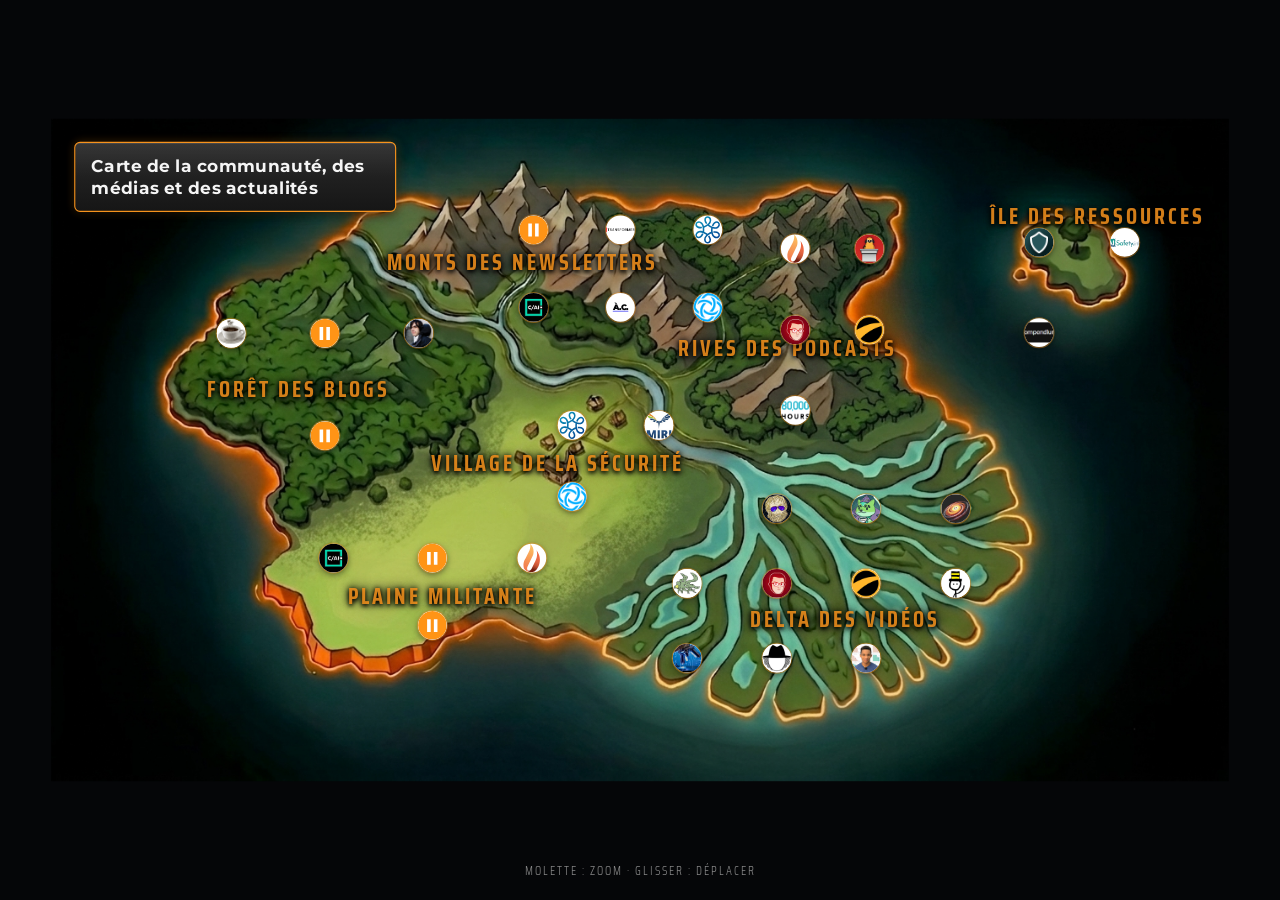
<file: index.html>
<!DOCTYPE html>
<html lang="fr">
<head>
  <meta charset="UTF-8" />
  <meta name="viewport" content="width=device-width, initial-scale=1.0" />
  <title>Carte Pause IA</title>

  <!-- Polices Google Fonts (charte PauseAI) -->
  <link rel="preconnect" href="https://fonts.googleapis.com" />
  <link rel="preconnect" href="https://fonts.gstatic.com" crossorigin />
  <link
    href="https://fonts.googleapis.com/css2?family=Montserrat:wght@700;900&family=Roboto+Slab:wght@300;700&family=Saira+Condensed:wght@700&display=swap"
    rel="stylesheet"
  />

  <!-- Feuilles de style : base (variables + reset) puis carte -->
  <link rel="stylesheet" href="assets/css/base.css" />
  <link rel="stylesheet" href="assets/css/map.css" />

  <!-- ============================================================
       SCRIPT BLOQUANT : calcule la transform initiale du stage
       AVANT que le HTML soit rendu. Injecte une balise <style>
       qui place le stage exactement au bon endroit dès la première
       frame. Aucun "flash" possible.
       (La carte est désormais centrée plein écran : plus d'offset
        de navigation.)
       ============================================================ -->
  <script>
    (function () {
      var MAP_W = 2048, MAP_H = 1152;
      var vw = window.innerWidth;
      var vh = window.innerHeight;
      var margin = 0.92;  /* 0.92 = petite marge de respiration ; passe à 1 pour coller aux bords */
      var scale = Math.min((vw / MAP_W) * margin, (vh / MAP_H) * margin);
      var x = (vw - MAP_W * scale) / 2;
      var y = (vh - MAP_H * scale) / 2;  /* carte centrée verticalement (plein écran) */
      // On expose ces valeurs pour map.js (qui les utilisera pour le pan/zoom)
      window.__mapInitialFit = { scale: scale, x: x, y: y };
      // Et on injecte la transform en CSS pour qu'elle s'applique au rendu initial
      var s = document.createElement('style');
      s.textContent =
        '.map-stage{transform:translate(' + x + 'px,' + y + 'px) scale(' + scale + ');' +
        'transform-origin:0 0;visibility:visible !important}';
      document.head.appendChild(s);
    })();
  </script>
</head>

<body>

  <!-- ============================================================
       CARTE INTERACTIVE
       - .map-viewport : zone visible plein écran
       - .map-stage : conteneur que le pan/zoom manipule (image + SVG ensemble)
       - <img> : la carte de fond
       - <svg> : les polygones de zones, superposés à l'image
       ============================================================ -->
  <div class="map-viewport" id="mapViewport">
    <div class="map-stage" id="mapStage">

      <img
        src="assets/images/map.png"
        alt="Carte des ressources Pause IA"
        class="map-image"
      />

      <!-- Le viewBox correspond aux dimensions natives de l'image (2048×1152).
           Toutes les coordonnées des polygones sont exprimées dans ce repère. -->
      <svg
        class="map-zones"
        viewBox="0 0 2048 1152"
        preserveAspectRatio="xMidYMid meet"
      >

        <!-- ============================================================
             LES 8 ZONES THÉMATIQUES
             Coordonnées en pixels-image (repère 2048×1152).
             ============================================================ -->

         <!-- Forêt des blogs -->
        <polygon
          class="zone"
          data-name="Forêt des blogs"
          fill="transparent"
          stroke="none"
          points="
            505,200
            550,237
            614,303
            669,368
            745,379
            782,399
            802,455
            793,492
            770,528
            762,577
            749,623
            720,640
            677,635
            638,656
            556,701
            477,725
            430,729
            388,724
            350,711
            330,685
            298,645
            218,613
            173,564
            150,485
            169,377
            234,311
            312,260
            392,237
            441,205
            474,195
            505,200
          "
        />

         <!-- Monts des newsletters -->
        <polygon
          class="zone"
          data-name="Monts des newsletters"
          fill="transparent"
          stroke="none"
          points="
            1079,455
            1033,463
            999,454
            940,452
            887,460
            831,439
            800,422
            787,383
            755,370
            685,355
            635,322
            603,285
            571,260
            536,217
            554,164
            622,107
            683,92
            778,72
            828,58
            911,75
            1025,103
            1093,114
            1182,118
            1278,144
            1293,198
            1263,256
            1206,281
            1160,320
            1157,383
            1132,423
            1104,442
            1078,453
          "
        />

         <!-- Village de la sécurité -->
        <polygon
          class="zone"
          data-name="Village de la sécurité"
          fill="transparent"
          stroke="none"
          points="
            801,475
            772,517
            756,571
            763,617
            817,674
            911,719
            969,761
            1038,782
            1080,756
            1102,734
            1140,708
            1178,670
            1181,638
            1185,592
            1204,555
            1207,501
            1201,443
            1175,417
            1131,408
            1053,422
            1005,427
            939,429
            868,444
            819,460
            799,472
          "
        />

         <!-- Plaine militante -->
        <polygon
          class="zone"
          data-name="Plaine militante"
          fill="transparent"
          stroke="none"
          points="
            408,751
            457,726
            485,714
            521,711
            560,694
            592,672
            637,654
            686,647
            729,647
            765,650
            790,660
            810,674
            838,682
            858,695
            888,704
            924,719
            948,738
            972,763
            1000,791
            1008,814
            1001,836
            988,854
            944,876
            890,887
            854,906
            806,910
            777,898
            749,896
            705,914
            652,962
            600,990
            552,998
            506,988
            466,986
            434,974
            408,939
            385,896
            349,872
            318,835
            322,794
            346,772
            376,758
            408,752
          "
        />

        <!-- Rives des podcasts -->
        <polygon
          class="zone"
          data-name="Rives des podcasts"
          fill="transparent"
          stroke="none"
          points="
            1175,453
            1179,510
            1167,585
            1165,620
            1207,645
            1306,647
            1371,629
            1458,619
            1503,598
            1529,563
            1552,513
            1551,480
            1534,439
            1537,390
            1507,348
            1482,310
            1502,252
            1524,186
            1513,129
            1479,104
            1398,86
            1330,87
            1290,109
            1270,160
            1252,216
            1225,277
            1195,325
            1170,385
            1170,446
          "
        />

         <!-- Delta des vidéos -->
        <polygon
          class="zone"
          data-name="Delta des vidéos"
          fill="transparent"
          stroke="none"
          points="
            1220,650
            1308,634
            1402,618
            1505,582
            1561,556
            1636,548
            1657,571
            1686,606
            1708,655
            1729,740
            1724,828
            1689,888
            1634,944
            1540,1015
            1457,1050
            1402,1062
            1329,1068
            1237,1068
            1160,1050
            1108,1034
            1029,996
            974,968
            950,930
            966,864
            1010,811
            1073,748
            1149,700
            1220,651
          "
        />

         <!-- Île des ressources -->
        <polygon
          class="zone"
          data-name="Île des ressources"
          fill="transparent"
          stroke="none"
          points="
            1597,314
            1577,263
            1568,206
            1572,148
            1579,106
            1608,79
            1664,62
            1723,59
            1789,62
            1848,86
            1909,138
            1971,215
            2008,271
            2017,335
            2015,400
            1995,451
            1968,485
            1928,516
            1884,528
            1825,517
            1763,488
            1699,437
            1645,376
            1597,315
          "
        />

      </svg>

      <!-- ============================================================
           LABELS STATIQUES DES ZONES
           Position fixe en pixels-image (repère 2048×1152).
           Toujours visibles, fondent dans le décor.
           Au survol du polygone correspondant, ils prennent un fond noir.
           ============================================================ -->
      <div class="zone-labels">
        <div class="zone-static-label" data-zone="foret"        style="left: 430px; top: 470px;">Forêt des blogs</div>
        <div class="zone-static-label" data-zone="monts"        style="left: 820px; top: 250px;">Monts des newsletters</div>
        <div class="zone-static-label" data-zone="village"      style="left: 880px; top: 600px;">Village de la sécurité</div>
        <div class="zone-static-label" data-zone="plaine"       style="left: 680px; top: 830px;">Plaine militante</div>
        <div class="zone-static-label" data-zone="rives"        style="left: 1280px; top: 400px;">Rives des podcasts</div>
        <div class="zone-static-label" data-zone="delta"        style="left: 1380px; top: 870px;">Delta des vidéos</div>
        <div class="zone-static-label" data-zone="ile"          style="left: 1820px; top: 170px;">Île des ressources</div>
      </div>

      <!-- Conteneur des sources (injectées par map.js) -->
      <div class="map-sources" id="mapSources"></div>

      <!-- ============================================================
           TITRE DE LA CARTE
           Placé DANS le stage : suit le pan/zoom comme l'image de fond.
           Position en pixels-image (repère 2048×1152).
           ============================================================ -->
      <div class="map-title">
        <div class="map-title-text">Carte de la communauté, des médias et des actualités</div>
      </div>

    </div>
  </div>

  <!-- Bulle d'info qui apparaît à côté d'une source au survol -->
  <div class="source-tooltip" id="sourceTooltip">
    <div class="source-tooltip-header">
      <span class="source-tooltip-flag" id="sourceTooltipFlag"></span>
      <span class="source-tooltip-title" id="sourceTooltipTitle"></span>
    </div>
    <div class="source-tooltip-desc" id="sourceTooltipDesc"></div>
  </div>

  <!-- Indication discrète en bas de l'écran -->
  <div class="hint">Molette : zoom · Glisser : déplacer</div>

  <!-- ============================================================
       SCRIPT : pan/zoom maison + chargement des sources
       (nav.js retiré : plus de barre de navigation)
       ============================================================ -->
  <script src="assets/js/map.js"></script>

</body>
</html>
</file>
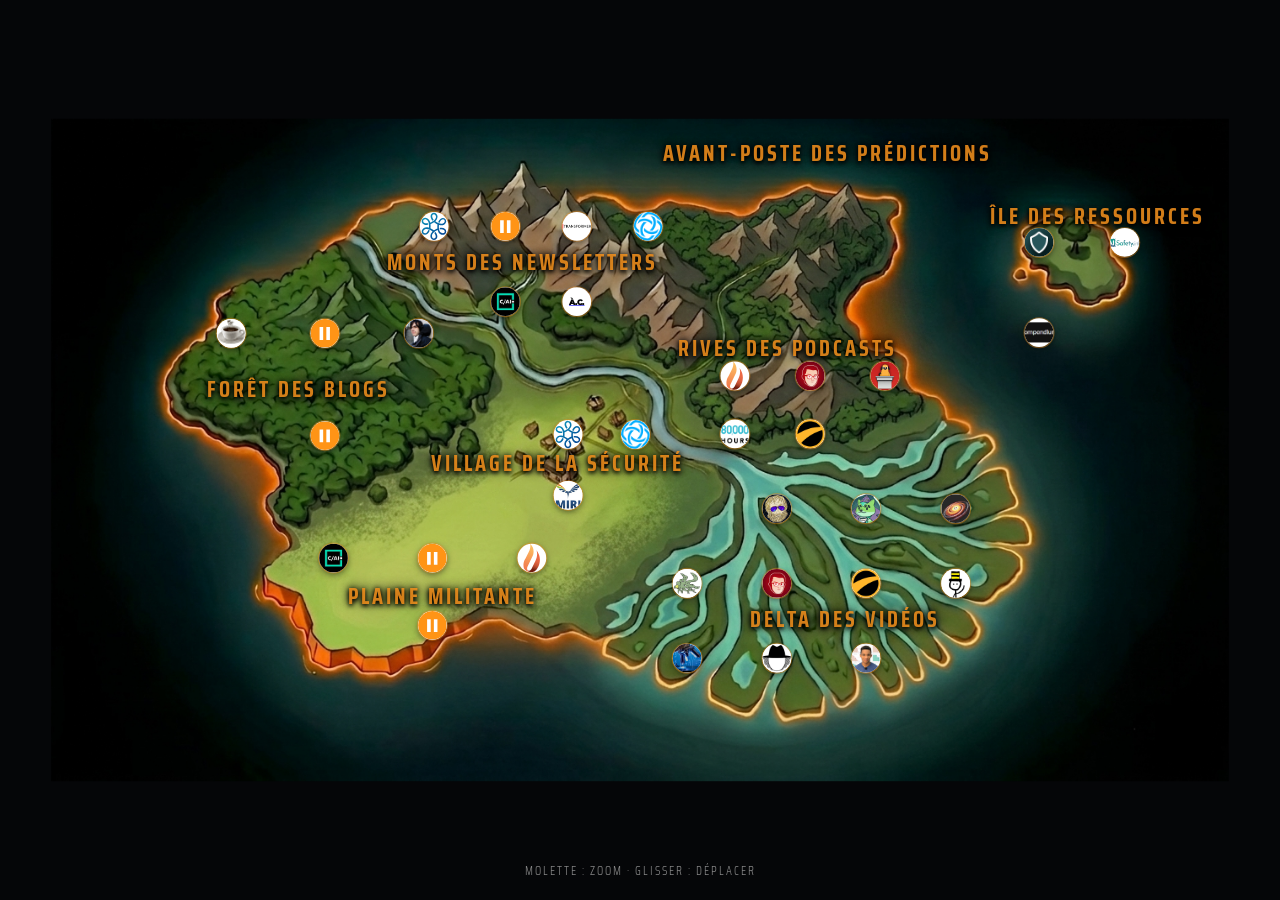
<file: map.html>
<!DOCTYPE html>
<html lang="fr">
<head>
  <meta charset="UTF-8" />
  <meta name="viewport" content="width=device-width, initial-scale=1.0" />
  <title>Carte Pause IA</title>

  <!-- Polices Google Fonts (charte PauseAI) -->
  <link rel="preconnect" href="https://fonts.googleapis.com" />
  <link rel="preconnect" href="https://fonts.gstatic.com" crossorigin />
  <link
    href="https://fonts.googleapis.com/css2?family=Montserrat:wght@700;900&family=Roboto+Slab:wght@300;700&family=Saira+Condensed:wght@700&display=swap"
    rel="stylesheet"
  />

  <!-- Feuilles de style : base (variables + reset) puis carte -->
  <link rel="stylesheet" href="assets/css/base.css" />
  <link rel="stylesheet" href="assets/css/map.css" />

  <!-- ============================================================
       SCRIPT BLOQUANT : calcule la transform initiale du stage
       AVANT que le HTML soit rendu. Injecte une balise <style>
       qui place le stage exactement au bon endroit dès la première
       frame. Aucun "flash" possible.
       (La carte est désormais centrée plein écran : plus d'offset
        de navigation.)
       ============================================================ -->
  <script>
    (function () {
      var MAP_W = 2048, MAP_H = 1152;
      var vw = window.innerWidth;
      var vh = window.innerHeight;
      var margin = 0.92;  /* 0.92 = petite marge de respiration ; passe à 1 pour coller aux bords */
      var scale = Math.min((vw / MAP_W) * margin, (vh / MAP_H) * margin);
      var x = (vw - MAP_W * scale) / 2;
      var y = (vh - MAP_H * scale) / 2;  /* carte centrée verticalement (plein écran) */
      // On expose ces valeurs pour map.js (qui les utilisera pour le pan/zoom)
      window.__mapInitialFit = { scale: scale, x: x, y: y };
      // Et on injecte la transform en CSS pour qu'elle s'applique au rendu initial
      var s = document.createElement('style');
      s.textContent =
        '.map-stage{transform:translate(' + x + 'px,' + y + 'px) scale(' + scale + ');' +
        'transform-origin:0 0;visibility:visible !important}';
      document.head.appendChild(s);
    })();
  </script>
</head>

<body>

  <!-- ============================================================
       CARTE INTERACTIVE
       - .map-viewport : zone visible plein écran
       - .map-stage : conteneur que le pan/zoom manipule (image + SVG ensemble)
       - <img> : la carte de fond
       - <svg> : les polygones de zones, superposés à l'image
       ============================================================ -->
  <div class="map-viewport" id="mapViewport">
    <div class="map-stage" id="mapStage">

      <img
        src="assets/images/map.png"
        alt="Carte des ressources Pause IA"
        class="map-image"
      />

      <!-- Le viewBox correspond aux dimensions natives de l'image (2048×1152).
           Toutes les coordonnées des polygones sont exprimées dans ce repère. -->
      <svg
        class="map-zones"
        viewBox="0 0 2048 1152"
        preserveAspectRatio="xMidYMid meet"
      >

        <!-- ============================================================
             LES 8 ZONES THÉMATIQUES
             Coordonnées en pixels-image (repère 2048×1152).
             ============================================================ -->

         <!-- Forêt des blogs -->
        <polygon
          class="zone"
          data-name="Forêt des blogs"
          fill="transparent"
          stroke="none"
          points="
            505,200
            550,237
            614,303
            669,368
            745,379
            782,399
            802,455
            793,492
            770,528
            762,577
            749,623
            720,640
            677,635
            638,656
            556,701
            477,725
            430,729
            388,724
            350,711
            330,685
            298,645
            218,613
            173,564
            150,485
            169,377
            234,311
            312,260
            392,237
            441,205
            474,195
            505,200
          "
        />

         <!-- Monts des newsletters -->
        <polygon
          class="zone"
          data-name="Monts des newsletters"
          fill="transparent"
          stroke="none"
          points="
            1052,444
            974,429
            906,424
            853,435
            814,407
            786,359
            737,339
            669,319
            641,284
            606,265
            582,243
            552,204
            542,176
            558,146
            605,116
            673,99
            733,91
            781,72
            821,56
            850,62
            890,78
            950,112
            1002,147
            1089,206
            1125,256
            1140,304
            1162,376
            1148,421
            1114,439
            1080,449
            1052,444
          "
        />

         <!-- Village de la sécurité -->
        <polygon
          class="zone"
          data-name="Village de la sécurité"
          fill="transparent"
          stroke="none"
          points="
            833,461
            797,519
            781,577
            782,623
            812,663
            844,682
            889,700
            941,727
            984,750
            1042,760
            1086,740
            1134,696
            1133,640
            1105,600
            1065,567
            1037,527
            1018,463
            929,444
            869,463
            834,460
          "
        />

         <!-- Plaine militante -->
        <polygon
          class="zone"
          data-name="Plaine militante"
          fill="transparent"
          stroke="none"
          points="
            408,751
            457,726
            485,714
            521,711
            560,694
            592,672
            637,654
            686,647
            729,647
            765,650
            790,660
            810,674
            838,682
            858,695
            888,704
            924,719
            948,738
            972,763
            1000,791
            1008,814
            1001,836
            988,854
            944,876
            890,887
            854,906
            806,910
            777,898
            749,896
            705,914
            652,962
            600,990
            552,998
            506,988
            466,986
            434,974
            408,939
            385,896
            349,872
            318,835
            322,794
            346,772
            376,758
            408,752
          "
        />

        <!-- Rives des podcasts -->
        <polygon
          class="zone"
          data-name="Rives des podcasts"
          fill="transparent"
          stroke="none"
          points="
            1137,441
            1088,466
            1066,485
            1058,531
            1086,567
            1130,598
            1168,638
            1244,650
            1314,633
            1406,610
            1488,583
            1558,554
            1581,509
            1569,465
            1526,426
            1496,387
            1449,369
            1384,366
            1329,349
            1254,345
            1224,361
            1182,397
            1166,421
            1137,442
          "
        />

         <!-- Delta des vidéos -->
        <polygon
          class="zone"
          data-name="Delta des vidéos"
          fill="transparent"
          stroke="none"
          points="
            1220,650
            1308,634
            1402,618
            1505,582
            1561,556
            1636,548
            1657,571
            1686,606
            1708,655
            1729,740
            1724,828
            1689,888
            1634,944
            1540,1015
            1457,1050
            1402,1062
            1329,1068
            1237,1068
            1160,1050
            1108,1034
            1029,996
            974,968
            950,930
            966,864
            1010,811
            1073,748
            1149,700
            1220,651
          "
        />

          <!-- Avant-poste des prédictions -->
        <polygon
          class="zone"
          data-name="Avant-poste des prédictions"
          fill="transparent"
          stroke="none"
          points="
            1240,324
            1290,324
            1353,324
            1413,323
            1473,322
            1504,319
            1532,303
            1548,279
            1565,243
            1569,203
            1570,150
            1565,95
            1545,76
            1514,60
            1460,55
            1381,55
            1312,52
            1266,51
            1206,56
            1142,59
            1109,59
            1061,68
            1041,100
            1033,134
            1049,178
            1093,216
            1141,259
            1173,303
            1206,323
            1240,326
          "
        />

         <!-- Île des ressources -->
        <polygon
          class="zone"
          data-name="Île des ressources"
          fill="transparent"
          stroke="none"
          points="
            1597,314
            1577,263
            1568,206
            1572,148
            1579,106
            1608,79
            1664,62
            1723,59
            1789,62
            1848,86
            1909,138
            1971,215
            2008,271
            2017,335
            2015,400
            1995,451
            1968,485
            1928,516
            1884,528
            1825,517
            1763,488
            1699,437
            1645,376
            1597,315
          "
        />

      </svg>

      <!-- ============================================================
           LABELS STATIQUES DES ZONES
           Position fixe en pixels-image (repère 2048×1152).
           Toujours visibles, fondent dans le décor.
           Au survol du polygone correspondant, ils prennent un fond noir.
           ============================================================ -->
      <div class="zone-labels">
        <div class="zone-static-label" data-zone="foret"        style="left: 430px; top: 470px;">Forêt des blogs</div>
        <div class="zone-static-label" data-zone="monts"        style="left: 820px; top: 250px;">Monts des newsletters</div>
        <div class="zone-static-label" data-zone="village"      style="left: 880px; top: 600px;">Village de la sécurité</div>
        <div class="zone-static-label" data-zone="plaine"       style="left: 680px; top: 830px;">Plaine militante</div>
        <div class="zone-static-label" data-zone="rives"        style="left: 1280px; top: 400px;">Rives des podcasts</div>
        <div class="zone-static-label" data-zone="delta"        style="left: 1380px; top: 870px;">Delta des vidéos</div>
        <div class="zone-static-label" data-zone="avant-poste"  style="left: 1350px; top: 60px;">Avant-poste des prédictions</div>
        <div class="zone-static-label" data-zone="ile"          style="left: 1820px; top: 170px;">Île des ressources</div>
      </div>

      <!-- ============================================================
           CONTENEUR DES SOURCES
           Les cercles des sources sont injectés ici par map.js
           à partir de data/ressources.json.
           ============================================================ -->
      <div class="map-sources" id="mapSources"></div>

    </div>
  </div>

  <!-- Bulle d'info qui apparaît à côté d'une source au survol -->
  <div class="source-tooltip" id="sourceTooltip">
    <div class="source-tooltip-header">
      <span class="source-tooltip-flag" id="sourceTooltipFlag"></span>
      <span class="source-tooltip-title" id="sourceTooltipTitle"></span>
    </div>
    <div class="source-tooltip-desc" id="sourceTooltipDesc"></div>
  </div>

  <!-- Indication discrète en bas de l'écran -->
  <div class="hint">Molette : zoom · Glisser : déplacer</div>

  <!-- ============================================================
       SCRIPT : pan/zoom maison + chargement des sources
       (nav.js retiré : plus de barre de navigation)
       ============================================================ -->
  <script src="assets/js/map.js"></script>

</body>
</html>
</file>
<file: assets/css/base.css>
/* ============================================================
   BASE.CSS — Fondation du module carte
   Variables de charte, reset, typographie.
   (Les styles de navigation du site d'origine ont été retirés :
    ce fichier ne sert plus qu'à la carte autonome.)
   ============================================================ */

/* ----- Variables de la charte PauseAI -----
   Définies une fois ici, réutilisées par map.css. */
:root {
  --orange: #f7931d;
  --orange-bright: #ffa94d;
  --orange-dim: #c46a12;
  --bg: #050608;          /* fond général : presque noir, très légèrement bleuté */
  --text: #f5f5f5;
  --text-dim: #888;
}

/* ----- Reset minimal ----- */
* { margin: 0; padding: 0; box-sizing: border-box; }
html, body { height: 100%; }

body {
  background: var(--bg);
  color: var(--text);
  font-family: 'Roboto Slab', serif;
  font-weight: 300;
}
</file>
<file: assets/css/map.css>
/* ============================================================
   MAP.CSS — Styles spécifiques à la carte interactive
   Viewport, stage, zones SVG, label de survol
   ============================================================ */

/* La page de la carte n'a pas de scroll (carte plein écran). */
body { overflow: hidden; }

/* ----- Viewport : la zone visible (= l'écran entier) -----
   C'est CE conteneur qui ne bouge pas. Panzoom déplace .map-stage
   à l'intérieur. */
.map-viewport {
  position: relative;
  width: 100vw;
  height: 100vh;
  overflow: hidden;
  cursor: grab;
}
.map-viewport:active { cursor: grabbing; }

/* ----- Stage : le conteneur que Panzoom manipule -----
   La transform initiale (centrage) est appliquée par le script
   inline dans le <head> de index.html, AVANT le premier rendu.
   Pas de visibility: hidden ici, plus besoin. */
.map-stage {
  width: 2048px;       /* dimensions natives de l'image upscalée */
  height: 1152px;
  position: absolute;
  top: 0;
  left: 0;
  transform-origin: 0 0;
}

/* L'image de la carte */
.map-image {
  width: 100%;
  height: 100%;
  display: block;
  user-select: none;
  -webkit-user-drag: none;
  pointer-events: none; /* l'image ne capture pas la souris, le SVG si */
}

/* Le SVG des zones se superpose parfaitement à l'image. */
.map-zones {
  position: absolute;
  top: 0; left: 0;
  width: 100%;
  height: 100%;
}

/* ----- Style des zones interactives -----
   IMPORTANT : on veut UNIQUEMENT un contour brillant au survol.
   Pas de remplissage. La forme s'illumine par ses bords. */
.zone {
  fill: transparent !important;
  stroke: transparent !important;
  stroke-width: 0;
  outline: none !important;
  cursor: pointer;
  transition: stroke 0.25s ease, stroke-width 0.25s ease;
}
.zone:hover,
.zone:focus,
.zone:active {
  fill: transparent !important;
  stroke: var(--orange) !important;
  stroke-width: 4 !important;
  outline: none !important;
  /* Léger glow autour du trait pour le rendre plus présent */
  filter: drop-shadow(0 0 6px var(--orange));
}

/* ============================================================
   LABELS STATIQUES DES ZONES
   Toujours visibles, posés à des positions fixes en pixels-image.
   Ils suivent le pan/zoom de la carte (dans .map-stage).
   ============================================================ */
.zone-labels {
  position: absolute;
  top: 0; left: 0;
  width: 100%;
  height: 100%;
  pointer-events: none;
}
.zone-static-label {
  position: absolute;
  font-family: 'Saira Condensed', sans-serif;
  font-weight: 700;
  font-size: 22px;
  letter-spacing: 3px;
  text-transform: uppercase;
  color: rgba(247, 147, 29, 0.85);
  text-shadow:
    0 0 12px rgba(0, 0, 0, 0.9),
    0 0 6px rgba(0, 0, 0, 0.9),
    0 2px 4px rgba(0, 0, 0, 1);
  white-space: nowrap;
  user-select: none;
  pointer-events: none;
  /* Padding nécessaire pour que le fond noir ait une marge autour du texte */
  padding: 6px 12px;
  border-radius: 3px;
  transition: background 0.25s ease, border-color 0.25s ease, color 0.25s ease;
  border: 1px solid transparent;
  /* Le scale inverse est appliqué par JS dans apply() pour garder
     une taille constante au zoom. translate(-50%, -50%) recentre
     le label sur son point d'ancrage (left/top dans le HTML). */
  transform-origin: center center;
  transform: translate(-50%, -50%);
}
.zone-static-label.active {
  background: rgba(5, 6, 8, 0.92);
  border-color: var(--orange);
  color: var(--orange);
  box-shadow: 0 0 16px rgba(247, 147, 29, 0.4);
}

/* ============================================================
   CERCLES DES SOURCES
   Cercles blancs (50px) avec logo couleur dedans, posés sur la
   carte. Au survol : agrandissement + tooltip à côté.
   ============================================================ */
.map-sources {
  position: absolute;
  top: 0; left: 0;
  width: 100%;
  height: 100%;
  pointer-events: none; /* on autorise les clics seulement sur les enfants */
}

.source-marker {
  position: absolute;
  width: 50px;
  height: 50px;
  margin-left: -25px;  /* centre le cercle sur ses coordonnées */
  margin-top: -25px;
  border-radius: 50%;
  background: #ffffff;
  box-shadow:
    0 0 0 2px rgba(247, 147, 29, 0.4),
    0 4px 12px rgba(0, 0, 0, 0.5);
  cursor: pointer;
  pointer-events: auto;
  display: flex;
  align-items: center;
  justify-content: center;
  overflow: hidden;
  transition: transform 0.2s ease, box-shadow 0.2s ease;
}
.source-marker:hover {
  transform: scale(1.25);
  box-shadow:
    0 0 0 3px var(--orange),
    0 0 16px rgba(247, 147, 29, 0.7),
    0 6px 16px rgba(0, 0, 0, 0.6);
  z-index: 20;
}
.source-marker img {
  width: 100%;
  height: 100%;
  object-fit: contain;
  user-select: none;
  -webkit-user-drag: none;
  pointer-events: none;
}

/* Variante "large" : pour les logos qui ont beaucoup d'espace blanc autour
   et qui paraissent trop petits à 90%. Permet au logo de remplir totalement
   le cercle (et de déborder un peu pour rendre l'élément visuel plus grand). */
.source-marker.large img {
  width: 150%;
  height: 150%;
}

/* Fallback quand pas de logo : texte sur fond blanc.
   Taille adaptée pour 2 à 4 caractères dans un cercle de 50px. */
.source-marker-fallback {
  font-family: 'Montserrat', sans-serif;
  font-weight: 900;
  font-size: 14px;
  color: #050608;
  text-transform: uppercase;
  text-align: center;
  line-height: 1;
  letter-spacing: -0.5px;
}

/* ============================================================
   BULLE D'INFO DES SOURCES
   Affichée à côté du cercle survolé (statique, ne suit pas la souris).
   ============================================================ */
.source-tooltip {
  position: fixed;
  z-index: 100;
  max-width: 280px;
  padding: 12px 16px;
  background: rgba(5, 6, 8, 0.96);
  border: 1px solid var(--orange);
  border-radius: 4px;
  box-shadow: 0 0 24px rgba(247, 147, 29, 0.35);
  opacity: 0;
  transform: translateY(4px);
  transition: opacity 0.18s ease, transform 0.18s ease;
  pointer-events: none;
}
.source-tooltip.visible {
  opacity: 1;
  transform: translateY(0);
}
.source-tooltip-header {
  display: flex;
  align-items: center;
  gap: 8px;
  margin-bottom: 6px;
}
.source-tooltip-flag {
  font-size: 16px;
  line-height: 1;
  display: flex;
  align-items: center;
}
.source-tooltip-flag-img {
  width: 22px;
  height: auto;
  display: block;
  border-radius: 2px;
  box-shadow: 0 0 0 1px rgba(255, 255, 255, 0.15);
}
.source-tooltip-title {
  font-family: 'Montserrat', sans-serif;
  font-weight: 700;
  font-size: 14px;
  color: var(--orange);
  letter-spacing: 0.5px;
}
.source-tooltip-desc {
  font-family: 'Roboto Slab', serif;
  font-weight: 300;
  font-size: 13px;
  line-height: 1.5;
  color: var(--text);
}

/* ============================================================
   INDICATION DISCRÈTE EN BAS
   ============================================================ */
.hint {
  position: fixed;
  bottom: 20px;
  left: 50%;
  transform: translateX(-50%);
  font-family: 'Saira Condensed', sans-serif;
  font-size: 12px;
  color: var(--text-dim);
  letter-spacing: 2px;
  text-transform: uppercase;
  pointer-events: none;
  z-index: 10;
}

/* ============================================================
   TITRE DE LA CARTE
   Bulle en haut à gauche, charte Pause IA :
   fond sombre dégradé avec reflet "bulle d'eau", bord orange, lueur.
   ============================================================ */
.map-title {
  position: absolute;
  top: 40px;
  left: 40px;
  max-width: 560px;
  padding: 20px 28px;
  border-radius: 10px;
  border: 2px solid var(--orange);
  /* Reflet "bulle d'eau" : dégradé sombre + highlight clair en haut */
  background:
    linear-gradient(180deg, rgba(255,255,255,0.06) 0%, rgba(255,255,255,0) 50%),
    linear-gradient(180deg, #2a2a2a 0%, #161616 100%);
  box-shadow:
    inset 0 1px 0 rgba(255, 255, 255, 0.18),
    inset 0 -1px 0 rgba(0, 0, 0, 0.4),
    0 6px 18px rgba(0, 0, 0, 0.55),
    0 0 16px rgba(247, 147, 29, 0.25);
  pointer-events: none; /* n'intercepte pas le drag de la carte */
}
.map-title-brand {
  font-family: 'Montserrat', sans-serif;
  font-weight: 900;
  font-size: 14px;
  letter-spacing: 1px;
  color: var(--text);
  margin-bottom: 6px;
}
.map-title-brand .orange { color: var(--orange); }
.map-title-text {
  font-family: 'Montserrat', sans-serif;
  font-weight: 700;
  font-size: 30px;
  line-height: 1.3;
  letter-spacing: 0.5px;
  color: var(--text);
}
</file>
